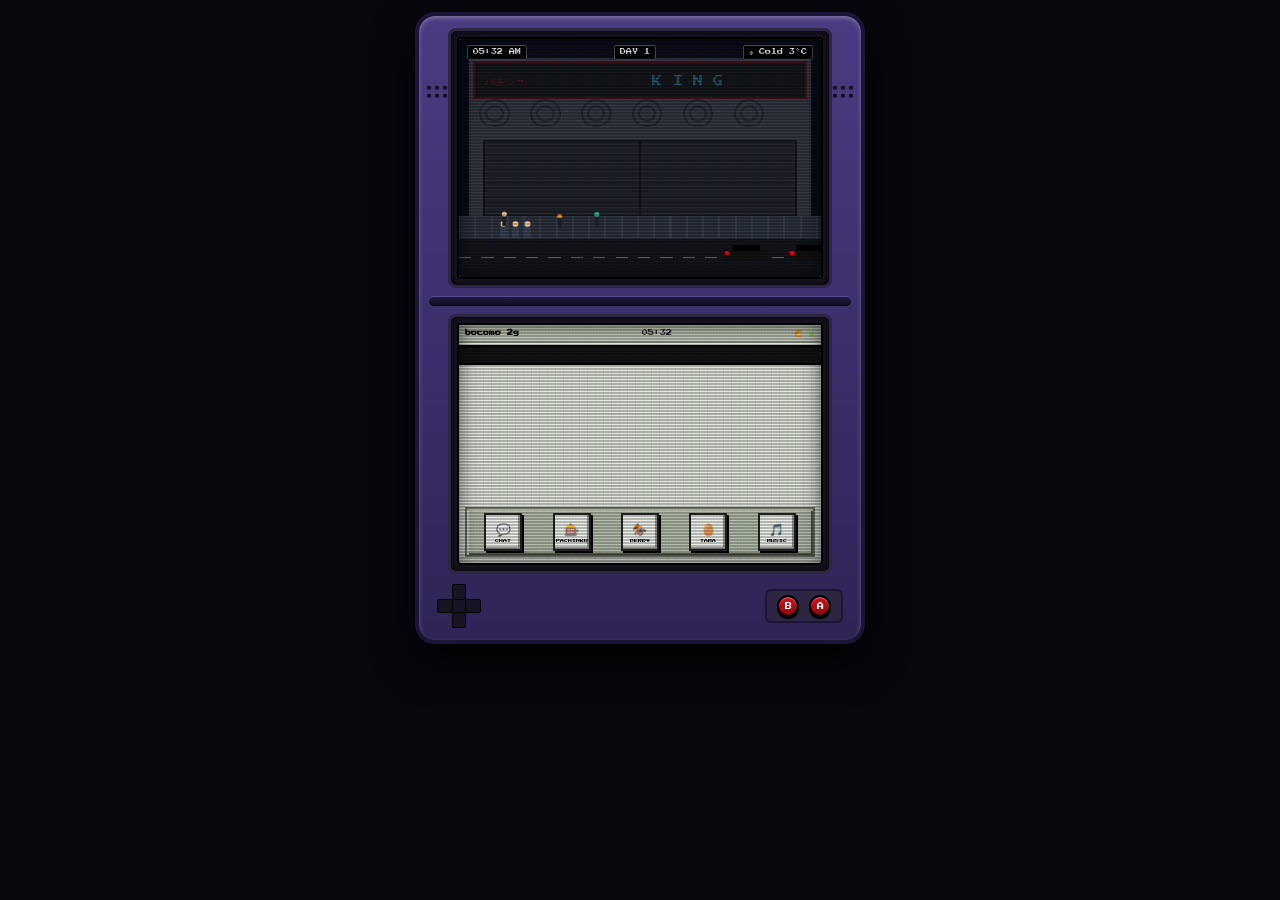
<file: pachinko_wait.html>
<!DOCTYPE html>
<html lang="en">
<head>
<meta charset="UTF-8">
<meta name="viewport" content="width=device-width, initial-scale=1.0, maximum-scale=1.0, user-scalable=no, viewport-fit=cover">
<title>pachinko line-waiting sim</title>
<meta name="description" content="pachinko line-waiting sim by dj fmcl">

<!-- Favicon & Apple Touch Icon -->
<link rel="icon" href="data:image/svg+xml,<svg xmlns=%22http://www.w3.org/2000/svg%22 viewBox=%220 0 100 100%22><text y=%22.9em%22 font-size=%2290%22>🎰</text></svg>">
<link rel="apple-touch-icon" href="data:image/svg+xml,<svg xmlns=%22http://www.w3.org/2000/svg%22 viewBox=%220 0 100 100%22><text y=%22.9em%22 font-size=%2290%22>🎰</text></svg>">

<style>
  @import url('https://fonts.googleapis.com/css2?family=Press+Start+2P&display=swap');

  :root {
    --gc-purple: #4b3b82;
    --gc-purple-dark: #2f2356;
    --gc-border: #1d1538;
    --ds-screen-bg: #d8ded3;
    --pixel-dark: #101210;
    --pixel-gray: #7a8277;
    --pixel-light: #f0f4ed;
    --nes-red: #d1121d;
    --nes-dark-red: #8f070e;
    --neon-pink: #ff00ff;
    --neon-lime: #00ff00;
    --neon-cyan: #00ffff;
    --neon-yellow: #ffff00;
  }

  * { 
    box-sizing: border-box; 
    margin: 0; 
    padding: 0; 
    user-select: none; 
    font-family: 'Press Start 2P', monospace; 
    image-rendering: pixelated;
  }

  html, body {
    min-height: 100vh;
    min-height: -webkit-fill-available;
    width: 100%;
  }

  body {
    background-color: #08070d;
    color: var(--pixel-dark);
    display: flex;
    justify-content: center;
    align-items: center;
    padding: 12px;
    overflow-x: hidden;
    overflow-y: auto;
  }

  #ds-console {
    width: 450px;
    max-width: 100%;
    height: auto;
    background: linear-gradient(180deg, var(--gc-purple) 0%, var(--gc-purple-dark) 100%);
    border: 4px solid var(--gc-border);
    border-radius: 20px;
    padding: 12px 10px;
    box-shadow: 0 18px 40px rgba(0,0,0,0.8), inset 0 2px 4px rgba(255,255,255,0.3);
    display: flex;
    flex-direction: column;
    align-items: center;
    justify-content: flex-start;
    position: relative;
    box-sizing: border-box;
    gap: 6px;
  }

  .speaker-holes {
    position: absolute;
    top: 70px;
    display: grid;
    grid-template-columns: repeat(3, 4px);
    gap: 4px;
  }
  .speaker-holes.left { left: 8px; }
  .speaker-holes.right { right: 8px; }
  .hole { width: 4px; height: 4px; background: #1c1533; border-radius: 50%; box-shadow: inset 0 1px 1px #000; }

  .ds-hinge {
    width: 100%;
    height: 10px;
    background: linear-gradient(180deg, #221a3a 0%, #110d1f 100%);
    margin: 2px 0;
    border-radius: 5px;
    border-top: 1px solid #5a4b91;
    border-bottom: 1px solid #000;
    flex-shrink: 0;
  }

  .ds-screen-bezel {
    width: 100%;
    max-width: 384px;
    aspect-ratio: 384 / 260;
    flex-shrink: 0;
    background: #181424;
    border: 3px solid #2d2642;
    border-radius: 8px;
    padding: 6px;
    box-shadow: inset 0 0 10px rgba(0,0,0,0.9);
    display: flex;
    justify-content: center;
    align-items: center;
    position: relative;
  }

  .ds-screen {
    width: 100%;
    height: 100%;
    background: var(--ds-screen-bg);
    border: 2px solid #000;
    border-radius: 4px;
    overflow: hidden;
    position: relative;
  }

  /* Screen Transition Fade Overlay */
  .fade-overlay {
    position: absolute;
    inset: 0;
    background: #ffffff;
    opacity: 0;
    pointer-events: none;
    z-index: 300;
    transition: opacity 1.5s ease-in-out;
  }
  .fade-overlay.active {
    opacity: 1;
    pointer-events: auto;
  }

  .crt-overlay {
    position: absolute;
    inset: 0;
    pointer-events: none;
    z-index: 100;
    background: linear-gradient(rgba(18, 16, 16, 0) 50%, rgba(0, 0, 0, 0.25) 50%), linear-gradient(90deg, rgba(255, 0, 0, 0.03), rgba(0, 255, 0, 0.01), rgba(0, 0, 255, 0.03));
    background-size: 100% 3px, 3px 100%;
    box-shadow: inset 0 0 18px rgba(0,0,0,0.6);
  }

  .crt-overlay::after {
    content: " ";
    display: block;
    position: absolute;
    inset: 0;
    background: rgba(18, 16, 16, 0.03);
    opacity: 0;
    pointer-events: none;
    animation: flicker 0.15s infinite;
  }

  @keyframes flicker {
    0% { opacity: 0.27; }
    50% { opacity: 0.18; }
    100% { opacity: 0.25; }
  }

  .ds-hud {
    position: absolute;
    top: 6px; left: 8px; right: 8px;
    display: flex;
    justify-content: space-between;
    font-size: 6px;
    color: #fff;
    text-shadow: 1px 1px #000;
    pointer-events: none;
    z-index: 10;
  }

  .hud-badge {
    background: rgba(0,0,0,0.85);
    padding: 3px 5px;
    border: 1px solid #555;
    border-radius: 2px;
  }

  #street-canvas {
    width: 100%;
    height: 100%;
    display: block;
  }

  #bottom-screen {
    background: #e6eae1;
    background-image: 
      linear-gradient(to right, rgba(0,0,0,0.05) 1px, transparent 1px),
      linear-gradient(to bottom, rgba(0,0,0,0.05) 1px, transparent 1px);
    background-size: 8px 8px;
    display: flex;
    flex-direction: column;
  }

  .status-bar-header {
    height: 18px;
    background: #c8d0c0;
    border-bottom: 2px solid #98a290;
    display: flex;
    justify-content: space-between;
    align-items: center;
    padding: 0 6px;
    font-size: 6px;
    color: #222;
    flex-shrink: 0;
  }

  .provider-tag {
    color: #000;
    font-weight: bold;
  }

  .ticker-container {
    height: 20px;
    background: #111;
    border-top: 2px solid #000;
    border-bottom: 2px solid #000;
    margin-top: 2px;
    overflow: hidden;
    white-space: nowrap;
    display: flex;
    align-items: center;
    flex-shrink: 0;
  }

  .ticker-text {
    display: inline-block;
    padding-left: 100%;
    animation: ticker 12s linear infinite;
    font-size: 6px;
    color: #00ff00;
    text-shadow: 0 0 4px #00ff00;
  }

  @keyframes ticker {
    0% { transform: translate3d(0, 0, 0); }
    100% { transform: translate3d(-100%, 0, 0); }
  }

  #phone-homescreen {
    flex: 1;
    display: flex;
    flex-direction: column;
    justify-content: flex-end;
    padding: 6px;
    position: relative;
  }

  .app-dock {
    display: flex;
    justify-content: space-around;
    align-items: center;
    background: #b5c0ad;
    padding: 4px 2px;
    border: 2px solid #6b7563;
    box-shadow: inset 2px 2px 0 #dbe3d3, inset -2px -2px 0 #525a4c;
  }

  .app-icon {
    width: 38px;
    height: 38px;
    background: #f0f4ed;
    border: 2px solid #222;
    box-shadow: inset -2px -2px 0 #999, 2px 2px 0 #000;
    display: flex;
    flex-direction: column;
    justify-content: center;
    align-items: center;
    font-size: 12px;
    cursor: pointer;
  }

  .app-icon:active {
    box-shadow: inset 2px 2px 0 #000;
    transform: translate(1px, 1px);
  }

  .app-icon-label {
    font-size: 4px;
    color: #000;
    margin-top: 2px;
    text-align: center;
  }

  .app-view {
    position: absolute;
    top: 18px; left: 0; right: 0; bottom: 0;
    background: #d0d8c8;
    display: none;
    flex-direction: column;
    z-index: 20;
  }

  .ds-app-header {
    height: 20px;
    background: #8e9886;
    border-bottom: 2px solid #4a5244;
    display: flex;
    align-items: center;
    justify-content: space-between;
    padding: 0 6px;
    flex-shrink: 0;
  }

  .ds-back-btn {
    font-size: 6px;
    background: #e0e8d8;
    border: 1.5px solid #000;
    padding: 2px 4px;
    cursor: pointer;
    color: #000;
  }

  .ds-title { font-size: 7px; color: #000; }

  #messages-main-view { display: flex; flex-direction: column; height: 100%; }
  .chat-list { flex: 1; overflow-y: auto; background: #e0e8d8; }
  .chat-item {
    display: flex;
    align-items: center;
    padding: 6px;
    border-bottom: 1px solid #a0a898;
    cursor: pointer;
  }
  .chat-item:hover { background: #cbd4c3; }
  .avatar { font-size: 14px; margin-right: 6px; flex-shrink: 0; }
  .chat-details { flex: 1; overflow: hidden; }
  .chat-row-1 { display: flex; justify-content: space-between; margin-bottom: 2px; }
  .chat-name { font-size: 6px; font-weight: bold; color: #000; }
  .chat-time { font-size: 5px; color: #555; }
  .chat-preview { font-size: 6px; color: #444; white-space: nowrap; overflow: hidden; text-overflow: ellipsis; }

  #thread-view {
    display: none;
    position: absolute;
    top: 0; left: 0; right: 0; bottom: 0;
    flex-direction: column;
    background: #d8ded3;
    z-index: 30;
  }
  .message-bubbles {
    flex: 1;
    padding: 6px;
    overflow-y: auto;
    display: flex;
    flex-direction: column;
    gap: 4px;
  }
  .bubble { max-width: 80%; padding: 5px; border: 1.5px solid #000; font-size: 6px; line-height: 1.3; }
  .bubble.them { background: #fff; color: #000; align-self: flex-start; }
  .bubble.me { background: #a2c488; color: #000; align-self: flex-end; }
  .chat-input-area { padding: 4px; background: #b0b8a6; border-top: 2px solid #606856; flex-shrink: 0; }
  .tap-send-btn {
    width: 100%;
    padding: 5px;
    background: #f0f4ed;
    border: 2px solid #000;
    font-size: 6px;
    cursor: pointer;
    color: #000;
  }

  .player-body {
    flex: 1;
    display: flex;
    flex-direction: column;
    align-items: center;
    justify-content: center;
    padding: 6px;
    background: #c2caa8;
    text-align: center;
  }
  .album-art {
    width: 50px; height: 50px;
    border: 2px solid #000;
    background: #8e9878;
    display: flex; align-items: center; justify-content: center;
    font-size: 22px; margin-bottom: 6px;
  }
  .track-title { font-size: 7px; color: #000; margin-bottom: 3px; }
  .artist-name { font-size: 6px; color: #444; margin-bottom: 6px; }
  .playing-status { font-size: 6px; color: #1e520a; min-height: 10px; margin-bottom: 6px; }
  .player-controls-row { display: flex; gap: 10px; align-items: center; }
  .media-btn { background: #e0e8d8; border: 1.5px solid #000; padding: 3px 6px; font-size: 8px; cursor: pointer; }
  .media-btn:disabled { opacity: 0.4; cursor: not-allowed; }

  #app-pachinko { background: #050014; }
  .arcade-container {
    flex: 1; display: flex; flex-direction: column; align-items: center; justify-content: center; position: relative; padding: 2px;
  }
  .arcade-shell {
    position: relative; padding: 4px; background: #220044; border: 2px solid #00ffff; width: 100%; max-width: 320px;
  }
  .led-ring {
    position: absolute; inset: 2px; display: grid; grid-template-columns: repeat(5, 1fr); grid-template-rows: repeat(5, 1fr); pointer-events: none; z-index: 10;
  }
  .led-bulb { width: 4px; height: 4px; margin: auto; border-radius: 50%; background: #222; border: 1px solid #fff; }
  .led-ring.idle .led-bulb { animation: retroFlash 0.4s infinite alternate; }
  .led-ring.idle .led-bulb:nth-child(odd) { animation-delay: 0.2s; }
  @keyframes retroFlash {
    0% { background: var(--neon-pink); box-shadow: 0 0 4px var(--neon-pink); }
    100% { background: var(--neon-cyan); box-shadow: 0 0 4px var(--neon-cyan); }
  }
  .led-ring.spinning .led-bulb { animation: strobe 0.1s infinite; }
  @keyframes strobe {
    0% { background: #ff0000; } 33% { background: #00ff00; } 66% { background: #0000ff; } 100% { background: #ffff00; }
  }
  .cabinet { background: #000; border: 2px solid #00ff00; padding: 4px; text-align: center; }
  .marquee-text { font-size: 5px; color: #ffff00; margin-bottom: 2px; }
  .playfield-circle {
    position: relative; width: 60px; height: 60px; margin: 0 auto 4px auto;
    border-radius: 50%; background: #110022; border: 2px solid #00ffff;
    display: flex; align-items: center; justify-content: center; overflow: hidden;
  }
  .pin-grid { position: absolute; inset: 0; background-image: radial-gradient(#ffff00 20%, transparent 21%); background-size: 8px 8px; opacity: 0.4; }
  .slot-window { position: relative; z-index: 2; display: flex; gap: 2px; background: #111; padding: 2px; border: 1px solid #ffff00; }
  
  /* Reels setup with spin animation keyframes for smooth iOS rendering */
  .reel { 
    width: 18px; 
    height: 18px; 
    background: #000; 
    border: 1px solid #ff00ff; 
    display: flex; 
    align-items: center; 
    justify-content: center; 
    font-size: 9px;
    overflow: hidden;
  }
  .reel.spinning {
    animation: reelBlur 0.12s linear infinite;
  }
  @keyframes reelBlur {
    0% { transform: translateY(-2px); opacity: 0.6; filter: blur(1px); }
    50% { transform: translateY(2px); opacity: 0.9; filter: blur(2px); }
    100% { transform: translateY(-2px); opacity: 0.6; filter: blur(1px); }
  }

  .credit-board { display: flex; justify-content: space-between; background: #111; border: 1px solid #ff00ff; padding: 2px 4px; margin-bottom: 4px; font-size: 5px; }
  .credit-box { color: #00ff00; }
  .pachinko-track-title { font-size: 5px; color: #00ffff; min-height: 10px; margin-bottom: 3px; }
  .spin-btn { width: 100%; padding: 5px; font-size: 6px; color: #000; background: #00ff00; border: 1.5px solid #fff; cursor: pointer; -webkit-tap-highlight-color: transparent; }
  .jackpot-banner { display: none; font-size: 6px; color: #ffff00; background: #ff0000; padding: 2px; border: 1px solid #fff; margin-bottom: 2px; }
  #effects-canvas { position: absolute; top: 0; left: 0; width: 100%; height: 100%; pointer-events: none; z-index: 99; }

  /* HORSE BETTING APP STYLES */
  #app-horse { background: #0d260f; color: #fff; }
  .horse-container { flex: 1; display: flex; flex-direction: column; padding: 4px; gap: 4px; }
  .horse-track { height: 75px; background: #261609; border: 2px solid #543717; position: relative; overflow: hidden; padding: 2px; }
  .lane { height: 16px; border-bottom: 1px dashed #6b4d2a; position: relative; }
  .horse-sprite { position: absolute; left: 0; top: 1px; font-size: 10px; transition: left 0.1s linear; }
  .finish-line { position: absolute; right: 15px; top: 0; bottom: 0; width: 4px; background: repeating-linear-gradient(0deg, #fff, #fff 4px, #000 4px, #000 8px); }
  .odds-list { background: #18381b; border: 1.5px solid #2d5e31; padding: 3px; font-size: 5px; display: flex; flex-direction: column; gap: 3px; }
  .odds-row { display: flex; justify-content: space-between; align-items: center; padding: 2px; background: #102612; }
  .odds-row.selected { border: 1px solid #00ff00; background: #1d4521; }
  .bet-controls { display: flex; justify-content: space-between; align-items: center; gap: 4px; }
  .horse-btn { background: #2e7335; border: 1px solid #00ff00; color: #fff; padding: 3px 5px; font-size: 5px; cursor: pointer; }

  /* TAMAGOTCHI APP STYLES */
  #app-tama { background: #1a0210; color: #fff; }
  .tama-container { flex: 1; display: flex; flex-direction: column; align-items: center; justify-content: center; padding: 4px; }
  .tama-shell { width: 130px; height: 130px; background: #ff69b4; border: 3px solid #cc0066; border-radius: 50% 50% 45% 45%; padding: 8px; display: flex; flex-direction: column; align-items: center; box-shadow: inset -4px -4px 0 rgba(0,0,0,0.3); }
  .tama-screen { width: 85px; height: 65px; background: #a2b88f; border: 2px solid #333; border-radius: 6px; display: flex; flex-direction: column; align-items: center; justify-content: space-between; padding: 3px; position: relative; box-shadow: inset 2px 2px 0 rgba(0,0,0,0.2); }
  .tama-status { font-size: 4px; color: #111; display: flex; justify-content: space-between; width: 100%; }
  .tama-pet { font-size: 18px; margin-top: 2px; }
  .tama-actions { display: flex; gap: 6px; margin-top: 6px; }
  .tama-btn { width: 18px; height: 18px; background: #ffff00; border: 1.5px solid #333; border-radius: 50%; display: flex; align-items: center; justify-content: center; font-size: 7px; cursor: pointer; box-shadow: 0 1px 0 #000; }
  .tama-btn:active { transform: translateY(1px); box-shadow: none; }

  /* POPUP NOTIFICATION STYLES */
  .popup-overlay {
    position: absolute;
    inset: 0;
    background: rgba(0,0,0,0.6);
    display: none;
    justify-content: center;
    align-items: center;
    z-index: 200;
  }
  .popup-box {
    width: 220px;
    background: #f0f4ed;
    border: 3px solid #000;
    box-shadow: 4px 4px 0 #000;
    padding: 8px;
    text-align: center;
  }
  .popup-title { font-size: 7px; color: #d1121d; margin-bottom: 6px; font-weight: bold; }
  .popup-body { font-size: 5.5px; color: #000; line-height: 1.3; margin-bottom: 10px; }
  .popup-btn {
    background: #4b3b82; color: #fff; border: 2px solid #000; padding: 5px 10px; font-size: 6px; cursor: pointer;
  }

  /* CONGRATULATIONS & ROLLING CREDITS STYLES */
  #congrats-screen {
    position: absolute;
    inset: 0;
    background: #d8ded3;
    display: none;
    flex-direction: column;
    align-items: center;
    justify-content: center;
    z-index: 150;
    padding: 8px;
    overflow: hidden;
  }
  .congrats-content {
    display: flex;
    flex-direction: column;
    align-items: center;
    justify-content: center;
    transition: opacity 2s ease-out;
  }
  .congrats-title { font-size: 10px; color: #222; text-shadow: 1px 1px #fff; margin-bottom: 12px; text-align: center; }

  .credits-container {
    position: absolute;
    inset: 0;
    pointer-events: none;
    overflow: hidden;
    display: flex;
    justify-content: center;
  }
  .credits-scroll {
    position: absolute;
    top: 100%;
    width: 90%;
    display: flex;
    flex-direction: column;
    gap: 12px;
    text-align: center;
  }
  .credits-scroll.rolling {
    animation: scrollCredits 80s linear infinite;
  }
  @keyframes scrollCredits {
    0% { transform: translateY(0); }
    100% { transform: translateY(-100%); }
  }
  .credit-item { display: flex; flex-direction: column; gap: 3px; }
  .credit-role { font-size: 5px; color: #666; text-transform: uppercase; letter-spacing: 1px; }
  .credit-name { font-size: 6px; color: #111; font-weight: bold; }

  /* NES STYLE 2-BUTTON CONTROLS */
  .ds-controls { 
    width: 100%; 
    display: flex; 
    justify-content: space-between; 
    align-items: center; 
    margin-top: 4px; 
    padding: 0 8px; 
    flex-shrink: 0;
  }
  .d-pad { width: 44px; height: 44px; position: relative; }
  .d-pad div { position: absolute; background: #181424; border: 1px solid #000; }
  .d-up { top: 0; left: 15px; width: 14px; height: 16px; border-radius: 2px 2px 0 0; }
  .d-down { bottom: 0; left: 15px; width: 14px; height: 16px; border-radius: 0 0 2px 2px; }
  .d-left { top: 15px; left: 0; width: 16px; height: 14px; border-radius: 2px 0 0 2px; }
  .d-right { top: 15px; right: 0; width: 16px; height: 14px; border-radius: 0 2px 2px 0; }
  .d-center { top: 15px; left: 15px; width: 14px; height: 14px; background: #181424; }

  .nes-buttons {
    display: flex;
    gap: 10px;
    transform: none;
    background: #2d2642;
    padding: 4px 10px;
    border-radius: 6px;
    border: 2px solid #1d1538;
  }
  .btn-nes {
    width: 22px;
    height: 22px;
    background: linear-gradient(180deg, var(--nes-red) 0%, var(--nes-dark-red) 100%);
    border-radius: 50%;
    border: 2px solid #000;
    box-shadow: inset 0 1px 1px rgba(255,255,255,0.4), 0 2px 0 #000;
    color: #fff;
    font-size: 7px;
    display: flex;
    align-items: center;
    justify-content: center;
    cursor: pointer;
  }
  .btn-nes:active {
    transform: translateY(2px);
    box-shadow: inset 0 1px 1px rgba(0,0,0,0.4);
  }
</style>
</head>
<body>

<div id="ds-console">
  <div class="speaker-holes left"><div class="hole"></div><div class="hole"></div><div class="hole"></div><div class="hole"></div><div class="hole"></div><div class="hole"></div></div>
  <div class="speaker-holes right"><div class="hole"></div><div class="hole"></div><div class="hole"></div><div class="hole"></div><div class="hole"></div><div class="hole"></div></div>

  <!-- TOP SCREEN (Street / Picnic Canvas View) -->
  <div class="ds-screen-bezel">
    <div class="ds-screen" id="top-screen">
      <div class="fade-overlay" id="top-fade"></div>
      <div class="crt-overlay"></div>
      <div class="ds-hud" id="top-hud">
        <div class="hud-badge" id="hud-time">05:30 AM</div>
        <div class="hud-badge" id="hud-loop">DAY 1</div>
        <div class="hud-badge" id="hud-weather">❄️ Cold 3°C</div>
      </div>
      <canvas id="street-canvas" width="356" height="256"></canvas>
    </div>
  </div>

  <div class="ds-hinge"></div>

  <!-- BOTTOM SCREEN (Touch Menu & Apps) -->
  <div class="ds-screen-bezel">
    <div class="ds-screen" id="bottom-screen">
      <div class="fade-overlay" id="bottom-fade"></div>
      <div class="crt-overlay"></div>
      
      <!-- DAY 7 NOTIFICATION POPUP -->
      <div class="popup-overlay" id="popup-overlay">
        <div class="popup-box">
          <div class="popup-title">📬 NEW MESSAGE!</div>
          <div class="popup-body">You received a message from <b>evian bottled water</b> asking you to join for a nice picnic!</div>
          <button class="popup-btn" onclick="acceptPicnicPopup()">OPEN CHAT</button>
        </div>
      </div>

      <!-- FINAL CONGRATULATIONS & ROLL CREDITS SCREEN -->
      <div id="congrats-screen">
        <div class="congrats-content" id="congrats-content">
          <div class="congrats-title">CONGRATULATIONS</div>
          <button class="popup-btn" id="congrats-album-btn" style="display: none;" onclick="startAlbumAndCredits()">wanna hear my new album?</button>
        </div>
        <div class="credits-container">
          <div class="credits-scroll" id="credits-scroll"></div>
        </div>
      </div>

      <div class="status-bar-header">
        <span class="provider-tag">bocomo 2g</span>
        <span id="phone-clock">05:30</span>
        <span>📶 🔋</span>
      </div>

      <div class="ticker-container">
        <div class="ticker-text">
          ★ KING PACHINKO ★ OPEN 08:00 AM - 10:00 PM ★ SUPER FEVER RUSH ★ WIN BIG JACKPOTS ★ BEST CRANE & SLOT SELECTION ★
        </div>
      </div>

      <div id="phone-homescreen">
        <div class="app-dock">
          <div class="app-icon" onclick="openApp('messages')" title="Messages">
            <div>💬</div>
            <div class="app-icon-label">CHAT</div>
          </div>
          <div class="app-icon" onclick="openApp('pachinko')" title="Pachinko">
            <div>🎰</div>
            <div class="app-icon-label">PACHINKO</div>
          </div>
          <div class="app-icon" onclick="openApp('horse')" title="Derby Betting">
            <div>🏇</div>
            <div class="app-icon-label">DERBY</div>
          </div>
          <div class="app-icon" onclick="openApp('tama')" title="Tamagotchi">
            <div>🥚</div>
            <div class="app-icon-label">TAMA</div>
          </div>
          <div class="app-icon" onclick="openApp('music')" title="Music Player">
            <div>🎵</div>
            <div class="app-icon-label">MUSIC</div>
          </div>
        </div>
      </div>

      <!-- MESSAGES SUBMENU -->
      <div class="app-view" id="app-messages">
        <div id="messages-main-view">
          <div class="ds-app-header">
            <span class="ds-back-btn" onclick="closeApp()">‹ HOME</span>
            <span class="ds-title">MESSAGES</span>
            <span style="width: 25px;"></span>
          </div>

          <div id="chat-list-view" class="chat-list">
            <div class="chat-item" id="chat-item-evian" style="display: none;" onclick="openThread('evian')">
              <div class="avatar">💧</div>
              <div class="chat-details">
                <div class="chat-row-1">
                  <span class="chat-name">evian bottled water</span>
                  <span class="chat-time" id="time-evian">12:00</span>
                </div>
                <div class="chat-preview" id="prev-evian">Hey! Would you like to join...</div>
              </div>
            </div>

            <div class="chat-item" onclick="openThread('djfmcl')">
              <div class="avatar">🎮</div>
              <div class="chat-details">
                <div class="chat-row-1">
                  <span class="chat-name">djfmcl</span>
                  <span class="chat-time" id="time-djfmcl">05:30</span>
                </div>
                <div class="chat-preview" id="prev-djfmcl">u outside already?</div>
              </div>
            </div>

            <div class="chat-item" onclick="openThread('mom')">
              <div class="avatar">👩</div>
              <div class="chat-details">
                <div class="chat-row-1">
                  <span class="chat-name">Mom</span>
                  <span class="chat-time" id="time-mom">05:28</span>
                </div>
                <div class="chat-preview" id="prev-mom">Are you up yet? Don't forget...</div>
              </div>
            </div>

            <div class="chat-item" onclick="openThread('yucho')">
              <div class="avatar">🏦</div>
              <div class="chat-details">
                <div class="chat-row-1">
                  <span class="chat-name">ゆーちょサポート</span>
                  <span class="chat-time" id="time-yucho">05:15</span>
                </div>
                <div class="chat-preview" id="prev-yucho">【ゆうちょ銀行】各種お手続きのご案内...</div>
              </div>
            </div>
          </div>
        </div>

        <div id="thread-view">
          <div class="ds-app-header">
            <span class="ds-back-btn" onclick="closeThread()">‹ CHATS</span>
            <span class="ds-title" id="thread-title">djfmcl</span>
            <span style="width: 25px;"></span>
          </div>
          <div class="message-bubbles" id="message-bubbles"></div>
          <div class="chat-input-area">
            <button class="tap-send-btn" id="chat-send-btn" onclick="sendNextMessage()">TAP TO SEND MESSAGE</button>
          </div>
        </div>
      </div>

      <!-- PACHINKO APP SUBMENU -->
      <div class="app-view" id="app-pachinko">
        <div class="ds-app-header">
          <span class="ds-back-btn" onclick="closeApp()">‹ HOME</span>
          <span class="ds-title">POCKET PACHINKO</span>
          <span style="width: 25px;"></span>
        </div>
        <div class="arcade-container">
          <canvas id="effects-canvas"></canvas>
          <div class="arcade-shell">
            <div class="led-ring idle" id="led-ring">
              <span class="led-bulb"></span><span class="led-bulb"></span><span class="led-bulb"></span><span class="led-bulb"></span>
              <span class="led-bulb"></span><span class="led-bulb"></span><span class="led-bulb"></span><span class="led-bulb"></span>
              <span class="led-bulb"></span><span class="led-bulb"></span><span class="led-bulb"></span><span class="led-bulb"></span>
            </div>

            <div class="cabinet">
              <div id="jackpot-header" class="jackpot-banner">★ 大当たり FEVER 777 ★</div>
              <div class="marquee-text">▼ KING PACHINKO ARCHIVE ▼</div>

              <div class="playfield-circle">
                <div class="pin-grid"></div>
                <div class="slot-window">
                  <div class="reel" id="reel-1">❓</div>
                  <div class="reel" id="reel-2">❓</div>
                  <div class="reel" id="reel-3">❓</div>
                </div>
              </div>

              <div class="credit-board">
                <div class="credit-box">CREDIT: <span id="credit-count">01000</span></div>
                <div class="credit-box">WIN: <span id="payout-count">00000</span></div>
              </div>

              <div class="pachinko-track-title" id="pachinko-track-title">PRESS SPIN TO UNLOCK TRACKS</div>
              <button class="spin-btn" id="spin-button" onclick="spinPachinko()">★ SPIN NOW ★</button>
            </div>
          </div>
        </div>
      </div>

      <!-- HORSE BETTING SUBMENU -->
      <div class="app-view" id="app-horse">
        <div class="ds-app-header">
          <span class="ds-back-btn" onclick="closeApp()">‹ HOME</span>
          <span class="ds-title">RETRO DERBY 1999</span>
          <span style="width: 25px;"></span>
        </div>
        <div class="horse-container">
          <div class="horse-track">
            <div class="finish-line"></div>
            <div class="lane"><div class="horse-sprite" id="h1">🏇1</div></div>
            <div class="lane"><div class="horse-sprite" id="h2">🏇2</div></div>
            <div class="lane"><div class="horse-sprite" id="h3">🏇3</div></div>
            <div class="lane"><div class="horse-sprite" id="h4">🏇4</div></div>
          </div>
          <div class="odds-list">
            <div class="odds-row selected" id="row-1" onclick="selectHorse(1)">
              <span>#1 THUNDER BOLT</span><span>3.5x</span>
            </div>
            <div class="odds-row" id="row-2" onclick="selectHorse(2)">
              <span>#2 HYPER SPEED</span><span>2.1x</span>
            </div>
            <div class="odds-row" id="row-3" onclick="selectHorse(3)">
              <span>#3 SHADOW FAX</span><span>5.0x</span>
            </div>
            <div class="odds-row" id="row-4" onclick="selectHorse(4)">
              <span>#4 LUCKY STAR</span><span>8.5x</span>
            </div>
          </div>
          <div class="bet-controls">
            <span style="font-size: 5px;" id="horse-status">BET 100 CREDITS</span>
            <button class="horse-btn" id="race-btn" onclick="startHorseRace()">START RACE</button>
          </div>
        </div>
      </div>

      <!-- TAMAGOTCHI SUBMENU -->
      <div class="app-view" id="app-tama">
        <div class="ds-app-header">
          <span class="ds-back-btn" onclick="closeApp()">‹ HOME</span>
          <span class="ds-title">POCKET PET</span>
          <span style="width: 25px;"></span>
        </div>
        <div class="tama-container">
          <div class="tama-shell">
            <div class="tama-screen">
              <div class="tama-status">
                <span id="tama-happy">HAPPY: ❤️❤️❤</span>
                <span id="tama-food">HUNGER: 🍔🍔🍔</span>
              </div>
              <div class="tama-pet" id="tama-pet">👾</div>
              <div style="font-size: 4px; color:#222;" id="tama-msg">PET IS HAPPY</div>
            </div>
            <div class="tama-actions">
              <div class="tama-btn" onclick="feedTama()" title="Feed">🍔</div>
              <div class="tama-btn" onclick="playTama()" title="Play">🎾</div>
              <div class="tama-btn" onclick="cleanTama()" title="Clean">🧹</div>
            </div>
          </div>
        </div>
      </div>

      <!-- MP3 PLAYER SUBMENU -->
      <div class="app-view" id="app-music">
        <div class="ds-app-header">
          <span class="ds-back-btn" id="music-back-btn" onclick="closeApp()">‹ HOME</span>
          <span class="ds-title">SOUND PLAYER</span>
          <span style="width: 25px;"></span>
        </div>
        <div class="player-body">
          <div class="album-art" id="album-art">🔒</div>
          <div class="track-title" id="track-title">Tracks Locked</div>
          <div class="artist-name" id="track-artist">Play pachinko to unlock songs</div>
          <div class="playing-status" id="playing-status"></div>
          <div class="player-controls-row">
            <button class="media-btn" id="btn-prev-track" onclick="prevTrack()" disabled>⏮️</button>
            <button class="media-btn" style="font-size:10px;" onclick="toggleMusic()" id="play-pause-btn" disabled>▶️</button>
            <button class="media-btn" id="btn-next-track" onclick="nextTrack()" disabled>⏭️</button>
          </div>
        </div>
      </div>

    </div>
  </div>

  <!-- Physical NES Controls Layout -->
  <div class="ds-controls">
    <div class="d-pad">
      <div class="d-up"></div><div class="d-down"></div>
      <div class="d-left"></div><div class="d-right"></div>
      <div class="d-center"></div>
    </div>
    <div class="nes-buttons">
      <div class="btn-nes" id="btn-b">B</div>
      <div class="btn-nes" id="btn-a" onclick="triggerLineJump()">A</div>
    </div>
  </div>
</div>

<script>
  // Global Web Audio Context handling for iOS Silent Mode bypass
  let audioCtx = null;

  function initAudioContext() {
    if (!audioCtx) {
      const AudioCtxClass = window.AudioContext || window.webkitAudioContext;
      if (AudioCtxClass) {
        audioCtx = new AudioCtxClass();
      }
    }
    if (audioCtx && audioCtx.state === 'suspended') {
      audioCtx.resume();
    }
  }

  // Play a tiny silent buffer via HTML5 Audio element to unlock audio on iOS silent mode
  function unlockIosSilentMode() {
    initAudioContext();
    try {
      const silentAudio = new Audio("[data-uri]");
      silentAudio.play().catch(() => {});
    } catch(e) {}
  }

  // User interactions unlock Web Audio & Silent Mode bypass
  window.addEventListener('touchstart', unlockIosSilentMode, { passive: true });
  window.addEventListener('click', unlockIosSilentMode, { passive: true });

  // Add responsive iOS touch handler for Pachinko spin button
  const spinBtnEl = document.getElementById('spin-button');
  if (spinBtnEl) {
    spinBtnEl.addEventListener('touchstart', (e) => {
      e.preventDefault();
      spinPachinko();
    }, { passive: false });
  }

  // TIME, LOOPING & ACCELERATION STATE
  let timeMins = 330; // Starts at 05:30 AM (330 minutes)
  const openTimeMins = 480;   // 08:00 AM (480 mins)
  const closeTimeMins = 1320; // 10:00 PM (1320 mins)
  let dayCount = 1;
  let currentSpeedMultiplier = 1; // Overall speed multiplier increases each day
  let isEnding = false;
  let picnicTriggered = false;

  let activeThread = null;
  let isRaining = false;
  let isMusicPlaying = false;
  let audioSynthLoop = null;
  let currentTrackIdx = 0;
  let unlockedTrackCount = 0;
  let animTick = 0;

  // Jump animation offset for crowd
  let crowdJumpY = 0;
  let jumpVel = 0;

  const albumTracks = [
    { title: "01. Dawn Queue Loop", artist: "Pachinko Dreams OST", icon: "🎧" },
    { title: "02. Neon Vapors", artist: "Pachinko Dreams OST", icon: "🌃" },
    { title: "03. Shivering In Line", artist: "Pachinko Dreams OST", icon: "❄️" },
    { title: "04. Fever Time Anticipation", artist: "Pachinko Dreams OST", icon: "🎰" },
    { title: "05. 8:00 AM Doors Open", artist: "Pachinko Dreams OST", icon: "🌅" }
  ];

  const threads = {
    'evian': {
      name: 'evian bottled water',
      index: 0,
      messages: [
        { sender: 'them', text: 'Hey! The weather is lovely today. Would you like to join us for a nice picnic in the park?' },
        { sender: 'me', text: 'That sounds wonderfully refreshing. I would love to meet up!' },
        { sender: 'them', text: 'Awesome! We brought sandwiches, fruits, and cold drinks.' },
        { sender: 'me', text: 'I am on my way right now. See you in a bit!' },
        { sender: 'them', text: 'See you soon! 🌿☀️' }
      ]
    },
    'djfmcl': {
      name: 'djfmcl',
      index: 0,
      messages: [
        { sender: 'them', text: 'u outside already?' },
        { sender: 'me', text: 'yeah freezing in line lol' },
        { sender: 'them', text: 'absolute degenerate. save me a spot?' },
        { sender: 'me', text: 'line is already forming no way' },
        { sender: 'them', text: 'gl hit the jackpot!' },
        { sender: 'me', text: 'bro my hands are literally numb right now' },
        { sender: 'them', text: 'that unit 4 machine is gonna pay for ur medical bill' },
        { sender: 'me', text: 'worth it if I trigger super fever first spin' },
        { sender: 'them', text: 'keep coping, see u at 8' }
      ]
    },
    'mom': {
      name: 'Mom',
      index: 0,
      messages: [
        { sender: 'them', text: 'Are you up yet? Don’t forget breakfast.' },
        { sender: 'me', text: 'Up early taking care of stuff.' },
        { sender: 'them', text: 'Okay dear, stay warm today.' },
        { sender: 'me', text: 'Will do mom!' },
        { sender: 'them', text: 'Are you standing in that line again?' },
        { sender: 'me', text: '...it is very important personal business' },
        { sender: 'them', text: 'Please buy some hot tea at least...' }
      ]
    },
    'yucho': {
      name: 'ゆーちょサポート',
      index: 0,
      messages: [
        { sender: 'them', text: '【ゆうちょ銀行】各種お手続きのご案内。' },
        { sender: 'me', text: 'sometimes I feel like I am just standing in line waiting for a life that already passed me by' },
        { sender: 'them', text: '恐れ入ります。お取引内容のご確認、または口座番号の入力をお間違えでしょうか？' },
        { sender: 'me', text: 'does true happiness exist inside the machine or am I chasing digital ghosts?' },
        { sender: 'them', text: '申し訳ございません。お問い合わせの意味が認識できませんでした。オペレーターに繋ぎますか？' },
        { sender: 'me', text: 'no operator can fix what is broken inside me' },
        { sender: 'them', text: 'システムエラー: 該当する窓口が見つかりません。最寄りの郵便局へお越しください。' }
      ]
    }
  };

  function advanceTime(mins) {
    if (isEnding) return; // Time stops completely in ending state

    timeMins += mins;

    // Check Parlor Closure -> Loop to Next Day Line
    if (timeMins >= closeTimeMins) {
      timeMins = 330; // Reset back to 05:30 AM next morning
      dayCount++;
      currentSpeedMultiplier *= 2; // Overall speed increases each day (applies to outside queue & inside parlor)
      document.getElementById('hud-loop').innerText = `DAY ${dayCount}`;

      // Check for Day 7 Trigger
      if (dayCount >= 7 && !picnicTriggered) {
        triggerDay7Popup();
      }
    }

    const hrs = Math.floor(timeMins / 60);
    const m = timeMins % 60;
    const period = hrs >= 12 ? 'PM' : 'AM';
    const displayHrs = hrs % 12 === 0 ? 12 : hrs % 12;
    const timeStr = `0${displayHrs}`.slice(-2) + ':' + `0${m}`.slice(-2);
    
    document.getElementById('hud-time').innerText = `${timeStr} ${period}`;
    document.getElementById('phone-clock').innerText = `0${hrs}`.slice(-2) + ':' + `0${m}`.slice(-2);

    if (Math.random() < 0.15) {
      isRaining = !isRaining;
      document.getElementById('hud-weather').innerText = isRaining ? '🌧️ Rain 3°C' : '❄ Cold 4°C';
    }
  }

  function triggerDay7Popup() {
    picnicTriggered = true;
    currentSpeedMultiplier = 1; // Slow simulation back down to original speed
    document.getElementById('chat-item-evian').style.display = 'flex';
    document.getElementById('popup-overlay').style.display = 'flex';
  }

  function acceptPicnicPopup() {
    document.getElementById('popup-overlay').style.display = 'none';
    openApp('messages');
    openThread('evian');
  }

  // Dynamic Ambient Timer Loop
  setInterval(() => {
    if (isEnding) return;
    const isOpen = timeMins >= openTimeMins && timeMins < closeTimeMins;
    if (isOpen) {
      advanceTime(15 * currentSpeedMultiplier);
    } else {
      advanceTime(1 * currentSpeedMultiplier); // Time speeding now applies while waiting outside as well
    }
  }, 500);

  // A-BUTTON JUMP ACTION
  function triggerLineJump() {
    if (crowdJumpY === 0 && !isEnding) {
      jumpVel = -6;
    }
  }

  // TOP SCREEN SCENE DRAWING
  const streetCanvas = document.getElementById('street-canvas');
  const sCtx = streetCanvas.getContext('2d');

  let cars = [];
  let pedestrians = [];
  let raindrops = [];
  for (let i = 0; i < 30; i++) {
    raindrops.push({ x: Math.random() * 356, y: Math.random() * 256, speed: 6 + Math.random() * 4 });
  }

  // Picnic Pedestrians
  let picnicWalkers = [
    { x: -20, speed: 0.4, color: '#e74c3c' },
    { x: 380, speed: -0.3, color: '#f39c12' }
  ];

  function interpolateColor(c1, c2, factor) {
    let result = c1.slice();
    for (let i = 0; i < 3; i++) result[i] = Math.round(result[i] + factor * (c2[i] - c1[i]));
    return `rgb(${result[0]}, ${result[1]}, ${result[2]})`;
  }

  function getSkyColor(time) {
    const night = [10, 12, 25];
    if (time <= 360 || time >= 1140) return `rgb(${night[0]}, ${night[1]}, ${night[2]})`;
    const dawn = [180, 80, 110];
    const morning = [135, 206, 235];
    const dusk = [210, 105, 30];

    if (time < 420) return interpolateColor(night, dawn, (time - 360) / 60);
    if (time < 540) return interpolateColor(dawn, morning, (time - 420) / 120);
    if (time < 1020) return `rgb(${morning[0]}, ${morning[1]}, ${morning[2]})`;
    if (time < 1140) return interpolateColor(morning, dusk, (time - 1020) / 120);
    return interpolateColor(dusk, night, (time - 1140) / 60);
  }

  function updateCrowdsAndTraffic() {
    const isOpen = timeMins >= openTimeMins && timeMins < closeTimeMins;
    const isLateNight = (timeMins >= 0 && timeMins < 240);
    let targetCarCount = isOpen ? 6 : 2;
    if (isLateNight) targetCarCount = 0;

    while (cars.length > targetCarCount) cars.pop();

    while (cars.length < targetCarCount) {
      const dir = Math.random() < 0.5 ? 1 : -1;
      cars.push({
        x: dir === 1 ? -60 - Math.random() * 100 : 380 + Math.random() * 100,
        speed: dir * (2.0 + Math.random() * 1.5),
        color: ['#111', '#c0392b', '#2980b9', '#f39c12', '#bdc3c7'][Math.floor(Math.random() * 5)]
      });
    }

    const targetPedCount = isOpen ? 10 : (isLateNight ? 1 : 3);
    while (pedestrians.length < targetPedCount) {
      pedestrians.push({
        x: Math.random() * 356,
        y: 196 + Math.random() * 8,
        speed: 0.3 + Math.random() * 0.4,
        dir: Math.random() < 0.5 ? 1 : -1,
        color: ['#ffcc99', '#f39c12', '#1abc9c', '#e67e22', '#e74c3c'][Math.floor(Math.random() * 5)]
      });
    }
  }

  function drawJapanesePachinkoFacade() {
    const isOpen = timeMins >= openTimeMins && timeMins < closeTimeMins;

    sCtx.fillStyle = isOpen ? '#181b22' : '#333742';
    sCtx.fillRect(10, 20, 336, 170);

    sCtx.fillStyle = isOpen ? '#0a0a0f' : '#14161a';
    sCtx.fillRect(15, 25, 326, 38);
    sCtx.strokeStyle = isOpen ? '#ff0055' : '#4a101d';
    sCtx.lineWidth = 2;
    sCtx.strokeRect(15, 25, 326, 38);

    if (isOpen) {
      const flash = Math.floor(animTick / 10) % 2 === 0;
      sCtx.fillStyle = flash ? '#ff0055' : '#ff5599';
    } else {
      sCtx.fillStyle = '#661a22';
    }
    sCtx.font = '10px "Press Start 2P"';
    sCtx.fillText('パチンコ', 25, 50);

    sCtx.fillStyle = isOpen ? '#00ffff' : '#225566';
    sCtx.fillText('K I N G', 190, 50);

    for (let gx = 35; gx < 330; gx += 50) {
      if (isOpen) {
        sCtx.strokeStyle = `hsl(${(animTick * 6 + gx) % 360}, 100%, 60%)`;
      } else {
        sCtx.strokeStyle = '#222630';
      }
      sCtx.beginPath();
      sCtx.arc(gx, 80, 14, 0, Math.PI * 2);
      sCtx.stroke();
      sCtx.beginPath();
      sCtx.arc(gx, 80, 8, 0, Math.PI * 2);
      sCtx.stroke();
    }

    if (isOpen) {
      // Bright open parlor interior
      sCtx.fillStyle = '#fff2a3';
      sCtx.fillRect(25, 110, 306, 80);

      // Multiple rows of animated pachinko machines with flashing screen graphics
      for (let row = 0; row < 2; row++) {
        const rowY = 114 + row * 36;
        for (let col = 0; col < 8; col++) {
          const machX = 32 + col * 37;
          
          // Cabinet base frame
          sCtx.fillStyle = '#11131b';
          sCtx.fillRect(machX, rowY, 32, 32);
          
          // Outer arcade neon border
          sCtx.strokeStyle = (animTick + col * 3 + row * 5) % 8 < 4 ? '#00ffff' : '#ff00ff';
          sCtx.lineWidth = 1;
          sCtx.strokeRect(machX, rowY, 32, 32);

          // Glowing animated machine screen
          const screenColorHue = (animTick * 12 + col * 45 + row * 90) % 360;
          sCtx.fillStyle = `hsl(${screenColorHue}, 100%, 50%)`;
          sCtx.fillRect(machX + 3, rowY + 3, 26, 18);

          // Digital reel grid effect on machine screens
          sCtx.fillStyle = '#ffffff';
          if ((animTick + col) % 4 === 0) {
            sCtx.fillRect(machX + 6, rowY + 6, 5, 12);
            sCtx.fillRect(machX + 13, rowY + 6, 5, 12);
            sCtx.fillRect(machX + 20, rowY + 6, 5, 12);
          } else {
            sCtx.fillRect(machX + 8, rowY + 8, 16, 4);
            sCtx.fillRect(machX + 8, rowY + 14, 16, 4);
          }

          // Sparkling Jackpot / Fever LED Toppers above individual machines
          const topperFlash = (animTick + col * 2) % 6 < 3;
          sCtx.fillStyle = topperFlash ? '#ffff00' : '#ff0000';
          sCtx.fillRect(machX + 10, rowY - 2, 12, 3);
        }
      }

      // Animated silhouettes of players actively playing pachinko
      for (let p = 0; p < 7; p++) {
        const playerX = 40 + p * 42;
        const playerY = 168 + (p % 2 === 0 ? Math.sin(animTick * 0.2 + p) * 1.5 : 0);
        
        // Player Body Silhouette
        sCtx.fillStyle = p % 2 === 0 ? '#1f2937' : '#374151';
        sCtx.fillRect(playerX, playerY, 12, 22);
        
        // Head
        sCtx.fillStyle = '#ffcc99';
        sCtx.beginPath();
        sCtx.arc(playerX + 6, playerY - 4, 4, 0, Math.PI * 2);
        sCtx.fill();

        // Arm leaning forward onto pachinko dial
        sCtx.strokeStyle = '#ffcc99';
        sCtx.lineWidth = 2;
        sCtx.beginPath();
        sCtx.moveTo(playerX + 6, playerY + 4);
        sCtx.lineTo(playerX - 4, playerY + 10);
        sCtx.stroke();
      }

      // Entrance Arch Light Ornaments
      for (let a = 0; a < 12; a++) {
        const ax = 120 + Math.cos((a / 11) * Math.PI) * 55;
        const ay = 185 - Math.sin((a / 11) * Math.PI) * 45;
        sCtx.fillStyle = (a + Math.floor(animTick / 4)) % 2 === 0 ? '#ff0000' : '#ffff00';
        sCtx.beginPath();
        sCtx.arc(ax, ay, 5, 0, Math.PI * 2);
        sCtx.fill();
      }
    } else {
      sCtx.fillStyle = '#22252e';
      sCtx.fillRect(25, 110, 306, 80);
      sCtx.strokeStyle = '#15171d';
      sCtx.lineWidth = 1;
      
      for (let sy = 110; sy < 190; sy += 5) {
        sCtx.beginPath();
        sCtx.moveTo(25, sy);
        sCtx.lineTo(331, sy);
        sCtx.stroke();
      }
      
      sCtx.strokeStyle = '#111318';
      sCtx.lineWidth = 2;
      sCtx.strokeRect(25, 110, 306, 80);
      sCtx.beginPath();
      sCtx.moveTo(178, 110);
      sCtx.lineTo(178, 190);
      sCtx.stroke();
    }
  }

  function drawPicnicParkScene() {
    // Beautiful Blue Sky
    sCtx.fillStyle = '#7ec0ee';
    sCtx.fillRect(0, 0, 356, 120);

    // Fluffy White Clouds
    sCtx.fillStyle = '#ffffff';
    sCtx.beginPath(); sCtx.arc(60, 40, 18, 0, Math.PI * 2); sCtx.arc(85, 35, 24, 0, Math.PI * 2); sCtx.arc(110, 40, 18, 0, Math.PI * 2); sCtx.fill();
    sCtx.beginPath(); sCtx.arc(250, 50, 16, 0, Math.PI * 2); sCtx.arc(272, 45, 20, 0, Math.PI * 2); sCtx.arc(295, 50, 16, 0, Math.PI * 2); sCtx.fill();

    // Rolling Green Hills in Background
    sCtx.fillStyle = '#5c9e32';
    sCtx.beginPath(); sCtx.arc(100, 160, 100, Math.PI, 0); sCtx.fill();
    sCtx.beginPath(); sCtx.arc(260, 160, 120, Math.PI, 0); sCtx.fill();

    // Lush Foreground Lawn & Park Pathway
    sCtx.fillStyle = '#488e28';
    sCtx.fillRect(0, 130, 356, 126);

    // Winding Dirt Pathway
    sCtx.fillStyle = '#d2b48c';
    sCtx.beginPath();
    sCtx.moveTo(0, 200);
    sCtx.quadraticCurveTo(180, 190, 356, 220);
    sCtx.lineTo(356, 256);
    sCtx.lineTo(0, 256);
    sCtx.fill();

    // Lush Green Trees
    drawTree(30, 110);
    drawTree(320, 115);

    // Wooden Park Bench in Center
    const bX = 148, bY = 160;
    // Bench Legs & Frame
    sCtx.fillStyle = '#3a2510';
    sCtx.fillRect(bX + 4, bY + 18, 4, 12);
    sCtx.fillRect(bX + 52, bY + 18, 4, 12);
    sCtx.fillRect(bX + 28, bY + 18, 4, 12);
    // Bench Wood Slats
    sCtx.fillStyle = '#8b5a2b';
    sCtx.fillRect(bX, bY, 60, 6);
    sCtx.fillRect(bX, bY + 8, 60, 6);
    sCtx.fillRect(bX - 2, bY + 15, 64, 5);

    // Two People Sitting Together on Bench
    // Person 1 (Player - Left)
    sCtx.fillStyle = '#3498db';
    sCtx.fillRect(bX + 12, bY - 2, 12, 16); // Body
    sCtx.fillStyle = '#ffcc99';
    sCtx.beginPath(); sCtx.arc(bX + 18, bY - 8, 6, 0, Math.PI * 2); sCtx.fill(); // Head

    // Person 2 (Evian Friend - Right)
    sCtx.fillStyle = '#e74c3c';
    sCtx.fillRect(bX + 36, bY - 2, 12, 16); // Body
    sCtx.fillStyle = '#ffcc99';
    sCtx.beginPath(); sCtx.arc(bX + 42, bY - 8, 6, 0, Math.PI * 2); sCtx.fill(); // Head

    // Picnic Basket & Evian Water Bottle between them
    sCtx.fillStyle = '#d35400';
    sCtx.fillRect(bX + 26, bY + 10, 8, 6); // Basket
    sCtx.fillStyle = '#00ffff';
    sCtx.fillRect(bX + 29, bY + 5, 2, 5); // Bottle

    // Slowly Walking Park Visitors
    picnicWalkers.forEach(w => {
      w.x += w.speed;
      if (w.speed > 0 && w.x > 380) w.x = -20;
      if (w.speed < 0 && w.x < -20) w.x = 380;

      sCtx.fillStyle = w.color;
      sCtx.fillRect(w.x, 195, 6, 12);
      sCtx.fillStyle = '#ffcc99';
      sCtx.beginPath(); sCtx.arc(w.x + 3, 191, 3, 0, Math.PI * 2); sCtx.fill();
    });
  }

  function drawTree(x, y) {
    sCtx.fillStyle = '#5c4033';
    sCtx.fillRect(x - 4, y, 8, 30);
    sCtx.fillStyle = '#2d6a14';
    sCtx.beginPath(); sCtx.arc(x, y - 10, 18, 0, Math.PI * 2); sCtx.fill();
    sCtx.beginPath(); sCtx.arc(x - 10, y - 4, 14, 0, Math.PI * 2); sCtx.fill();
    sCtx.beginPath(); sCtx.arc(x + 10, y - 4, 14, 0, Math.PI * 2); sCtx.fill();
  }

  function drawStreetScene() {
    animTick++;

    if (isEnding) {
      drawPicnicParkScene();
      requestAnimationFrame(drawStreetScene);
      return;
    }

    if (jumpVel !== 0 || crowdJumpY < 0) {
      crowdJumpY += jumpVel;
      jumpVel += 0.8;
      if (crowdJumpY >= 0) {
        crowdJumpY = 0;
        jumpVel = 0;
      }
    }

    updateCrowdsAndTraffic();

    sCtx.fillStyle = getSkyColor(timeMins);
    sCtx.fillRect(0, 0, 356, 190);

    drawJapanesePachinkoFacade();

    sCtx.fillStyle = '#2d323f';
    sCtx.fillRect(0, 190, 356, 25);
    sCtx.strokeStyle = '#454c5e';
    sCtx.lineWidth = 1;
    for (let x = 0; x < 356; x += 16) {
      sCtx.beginPath(); sCtx.moveTo(x, 190); sCtx.lineTo(x, 215); sCtx.stroke();
    }

    sCtx.fillStyle = '#12141a';
    sCtx.fillRect(0, 215, 356, 41);

    sCtx.strokeStyle = '#ffff00';
    sCtx.setLineDash([12, 10]);
    sCtx.beginPath(); sCtx.moveTo(0, 235); sCtx.lineTo(356, 235); sCtx.stroke();
    sCtx.setLineDash([]);

    const isOpen = timeMins >= openTimeMins && timeMins < closeTimeMins;

    if (!isOpen) {
      const queueCount = 3 + Math.floor((timeMins - 330) / 10);
      for (let i = 0; i < Math.min(queueCount, 18); i++) {
        const qX = 40 + i * 12;
        const qY = 202 + crowdJumpY;

        sCtx.fillStyle = '#3b4354';
        sCtx.fillRect(qX, qY, 7, 12);
        sCtx.fillStyle = '#ffcc99';
        sCtx.beginPath(); sCtx.arc(qX + 3.5, qY - 3, 3, 0, Math.PI * 2); sCtx.fill();

        if (isRaining) {
          sCtx.fillStyle = '#e74c3c';
          sCtx.beginPath(); sCtx.arc(qX + 3.5, qY - 7, 6, Math.PI, 0); sCtx.fill();
        }
      }
    }

    pedestrians.forEach(p => {
      p.x += p.speed * p.dir;
      if (p.x > 360) p.dir = -1;
      if (p.x < -10) p.dir = 1;

      sCtx.fillStyle = p.color;
      sCtx.beginPath(); sCtx.arc(p.x, p.y - 8, 2.5, 0, Math.PI * 2); sCtx.fill();
      sCtx.fillStyle = '#1e2430';
      sCtx.fillRect(p.x - 2, p.y - 5, 4, 10);
    });

    cars.forEach(car => {
      car.x += car.speed;
      if (car.speed > 0 && car.x > 380) car.x = -60;
      if (car.speed < 0 && car.x < -60) car.x = 380;

      sCtx.fillStyle = car.color;
      sCtx.fillRect(car.x, 226, 42, 14);
      sCtx.fillStyle = '#000';
      sCtx.fillRect(car.x + 6, 222, 28, 6);

      sCtx.fillStyle = car.speed > 0 ? '#ffff00' : '#ff0000';
      sCtx.fillRect(car.speed > 0 ? car.x + 38 : car.x, 228, 4, 4);
    });

    if (isRaining) {
      sCtx.strokeStyle = 'rgba(255,255,255,0.3)';
      sCtx.lineWidth = 1;
      for (let r of raindrops) {
        sCtx.beginPath(); sCtx.moveTo(r.x, r.y); sCtx.lineTo(r.x - 1, r.y + 6); sCtx.stroke();
        r.y += r.speed;
        if (r.y > 256) { r.y = -10; r.x = Math.random() * 356; }
      }
    }

    requestAnimationFrame(drawStreetScene);
  }

  // APP NAVIGATION
  function openApp(appId) {
    document.querySelectorAll('.app-view').forEach(el => el.style.display = 'none');
    document.getElementById(`app-${appId}`).style.display = 'flex';
  }

  function closeApp() {
    document.querySelectorAll('.app-view').forEach(el => el.style.display = 'none');
  }

  // MESSAGES APP LOGIC
  function openThread(key) {
    activeThread = key;
    document.getElementById('thread-view').style.display = 'flex';
    document.getElementById('thread-title').innerText = threads[key].name;
    renderMessages();
  }

  function closeThread() {
    activeThread = null;
    document.getElementById('thread-view').style.display = 'none';
  }

  function renderMessages() {
    if (!activeThread) return;
    const thread = threads[activeThread];
    const container = document.getElementById('message-bubbles');
    container.innerHTML = '';

    for (let i = 0; i <= thread.index && i < thread.messages.length; i++) {
      const msg = thread.messages[i];
      const bubble = document.createElement('div');
      bubble.className = `bubble ${msg.sender}`;
      bubble.innerText = msg.text;
      container.appendChild(bubble);
    }
    container.scrollTop = container.scrollHeight;

    const lastMsg = thread.messages[Math.min(thread.index, thread.messages.length - 1)].text;
    if (document.getElementById(`prev-${activeThread}`)) {
      document.getElementById(`prev-${activeThread}`).innerText = lastMsg;
    }

    const sendBtn = document.getElementById('chat-send-btn');
    if (thread.index >= thread.messages.length - 1) {
      sendBtn.innerText = "END OF CONVERSATION";
      sendBtn.disabled = true;
      sendBtn.style.opacity = "0.5";
    } else {
      sendBtn.innerText = "TAP TO SEND MESSAGE";
      sendBtn.disabled = false;
      sendBtn.style.opacity = "1";
    }
  }

  function sendNextMessage() {
    if (!activeThread) return;
    const thread = threads[activeThread];
    if (thread.index < thread.messages.length - 1) {
      thread.index++;
      renderMessages();

      // Check if this was the final message agreeing to meet up with Evian
      if (activeThread === 'evian' && thread.index === thread.messages.length - 1) {
        setTimeout(transitionToPicnicEnding, 800);
      } else {
        advanceTime(5);
      }
    }
  }

  // FADE TO WHITE TRANSITION
  function transitionToPicnicEnding() {
    const topFade = document.getElementById('top-fade');
    const bottomFade = document.getElementById('bottom-fade');

    topFade.classList.add('active');
    bottomFade.classList.add('active');

    setTimeout(() => {
      // Setup picnic scene state while screen is pure white
      triggerPicnicEnding();

      // Fade back in
      topFade.classList.remove('active');
      bottomFade.classList.remove('active');
    }, 1500);
  }

  function triggerPicnicEnding() {
    isEnding = true;
    document.getElementById('top-hud').style.display = 'none'; // Hide HUD in picnic state
    document.getElementById('congrats-screen').style.display = 'flex';

    setTimeout(() => {
      document.getElementById('congrats-album-btn').style.display = 'inline-block';
    }, 1000);
  }

  // ROLLING CREDITS GENERATOR & ALBUM LOOP
  const creditPositions = [
    "EXECUTIVE PRODUCER", "LEAD COMPOSER", "SYNTHESIZER PROGRAMMER",
    "PICO-8 SOUND DESIGN", "PACHINKO MECHANICS ENGINEER", "CRANE GAME CONSULTANT",
    "ACOUSTIC GUITAR", "ELECTRIC BASS", "VINTAGE DRUM MACHINE",
    "EVIAN BOTTLE PERCUSSION", "8-BIT SYNTH OPERATOR", "RETRO DERBY HANDICAPPER",
    "TAMAGOTCHI NUTRITIONIST", "CRT SCANLINE ARTIST", "QUEUE THERMODYNAMICS",
    "PARLOR AMBIENCE RECORDIST", "SUPER FEVERRUSH DESIGNER", "PIXEL SPRITE CHOREOGRAPHER",
    "HOT TEA VENDING COORDINATOR", "MORNING FROST ADVISOR", "DISTANT TRAIN SOUND FX",
    "NEON TUBE MAINTENANCE", "MONEY DROP MIXER", "PARK BENCH ARCHITECT",
    "SANDWICH ARTIST", "PICNIC BASKET WEAVER", "ALBUM MASTERING ENGINEER",
    "SPECIAL THANKS", "DEDICATED TO ALL EARLY RISERS"
  ];

  const creditNames = [
    "evian bottled water", "djfmcl", "mom", "ゆーちょサポート"
  ];

  function generateLongCredits() {
    const container = document.getElementById('credits-scroll');
    container.innerHTML = '';

    // Title Header
    const head = document.createElement('div');
    head.className = 'credit-item';
    head.innerHTML = `<div class="credit-role">--- ORIGINAL ALBUM CREDITS ---</div><div class="credit-name">pachinko line-waiting simulator</div>`;
    container.appendChild(head);

    // Generate ~100 random role/person entries for an insanely long film-style credits roll
    for (let i = 0; i < 100; i++) {
      const pos = creditPositions[Math.floor(Math.random() * creditPositions.length)];
      const name = creditNames[Math.floor(Math.random() * creditNames.length)];
      const item = document.createElement('div');
      item.className = 'credit-item';
      item.innerHTML = `<div class="credit-role">${pos}</div><div class="credit-name">${name}</div>`;
      container.appendChild(item);
    }

    // Ending Credit
    const foot = document.createElement('div');
    foot.className = 'credit-item';
    foot.style.marginTop = "30px";
    foot.innerHTML = `<div class="credit-role">THANK YOU FOR PLAYING</div><div class="credit-name">SEE YOU NEXT DAY 05:30 AM</div>`;
    container.appendChild(foot);
  }

  let fullAlbumLooping = false;

  function startAlbumAndCredits() {
    // Slowly fade out congrats title & button
    const congratsContent = document.getElementById('congrats-content');
    congratsContent.style.opacity = '0';
    setTimeout(() => { congratsContent.style.display = 'none'; }, 2000);

    // Generate and roll endless credits
    generateLongCredits();
    const scrollEl = document.getElementById('credits-scroll');
    scrollEl.classList.add('rolling');

    // Start playing all tracks endlessly in loop
    fullAlbumLooping = true;
    currentTrackIdx = 0;
    playFullAlbumSequence();
  }

  function playFullAlbumSequence() {
    if (!fullAlbumLooping) return;
    startSynthMusicSequence(() => {
      // When current track ends, advance to next
      currentTrackIdx = (currentTrackIdx + 1) % albumTracks.length;
      playFullAlbumSequence(); // Loop continuously back around
    });
  }

  function startSynthMusicSequence(onTrackFinished) {
    initAudioContext();
    let noteIndex = 0;
    const notes = [261.63, 293.66, 329.63, 392.00, 440.00, 523.25];
    const totalSongNotes = 32;

    stopSynthMusic();

    audioSynthLoop = setInterval(() => {
      if (!audioCtx) return;
      const osc = audioCtx.createOscillator();
      const gain = audioCtx.createGain();
      osc.type = 'triangle';
      osc.frequency.value = notes[(noteIndex + currentTrackIdx * 2) % notes.length];
      gain.gain.setValueAtTime(0.08, audioCtx.currentTime);
      gain.gain.exponentialRampToValueAtTime(0.001, audioCtx.currentTime + 0.25);
      osc.connect(gain);
      gain.connect(audioCtx.destination);
      osc.start();
      osc.stop(audioCtx.currentTime + 0.25);
      noteIndex++;

      // In credits mode, trigger onTrackFinished when loop hits max notes
      if (onTrackFinished && noteIndex >= totalSongNotes) {
        stopSynthMusic();
        onTrackFinished();
      }
    }, 200);
  }

  function stopSynthMusic() {
    if (audioSynthLoop) {
      clearInterval(audioSynthLoop);
      audioSynthLoop = null;
    }
  }

  // HORSE BETTING APP LOGIC
  let selectedHorse = 1;
  let isRaceRunning = false;
  let totalCredits = 1000;
  const creditEl = document.getElementById('credit-count');

  function formatDigits(num) {
    return `00000${num}`.slice(-5);
  }

  function selectHorse(num) {
    if (isRaceRunning) return;
    selectedHorse = num;
    document.querySelectorAll('.odds-row').forEach((row, idx) => {
      row.classList.toggle('selected', idx + 1 === num);
    });
  }

  function startHorseRace() {
    if (isRaceRunning || totalCredits < 100) return;
    totalCredits -= 100;
    creditEl.innerText = formatDigits(totalCredits);

    isRaceRunning = true;
    document.getElementById('race-btn').disabled = true;
    document.getElementById('horse-status').innerText = "RACE IN PROGRESS...";

    const pos = [0, 0, 0, 0];
    const raceInterval = setInterval(() => {
      for (let i = 0; i < 4; i++) {
        pos[i] += Math.random() * 8 + 2;
        document.getElementById(`h${i+1}`).style.left = `${Math.min(pos[i], 270)}px`;
      }

      const winnerIdx = pos.findIndex(p => p >= 270);
      if (winnerIdx !== -1) {
        clearInterval(raceInterval);
        const winnerNum = winnerIdx + 1;
        const won = winnerNum === selectedHorse;
        const odds = [3.5, 2.1, 5.0, 8.5][winnerIdx];
        
        if (won) {
          const payout = Math.floor(100 * odds);
          totalCredits += payout;
          creditEl.innerText = formatDigits(totalCredits);
          document.getElementById('horse-status').innerText = `WIN! +${payout} CREDITS`;
        } else {
          document.getElementById('horse-status').innerText = `#${winnerNum} WON! TRY AGAIN`;
        }

        setTimeout(() => {
          for (let i = 0; i < 4; i++) document.getElementById(`h${i+1}`).style.left = '0px';
          isRaceRunning = false;
          document.getElementById('race-btn').disabled = false;
        }, 2000);
      }
    }, 100);
  }

  // TAMAGOTCHI APP LOGIC
  let tamaHappy = 3;
  let tamaFood = 3;

  function updateTamaDisplay() {
    document.getElementById('tama-happy').innerText = `HAPPY: ${'❤️'.repeat(tamaHappy)}`;
    document.getElementById('tama-food').innerText = `HUNGER: ${'🍔'.repeat(tamaFood)}`;
    if (tamaHappy <= 0 || tamaFood <= 0) {
      document.getElementById('tama-pet').innerText = '🪦';
      document.getElementById('tama-msg').innerText = 'PET PASSED AWAY...';
    } else {
      document.getElementById('tama-pet').innerText = tamaHappy > 2 ? '👾' : '😢';
    }
  }

  function feedTama() {
    if (tamaFood < 4) tamaFood++;
    document.getElementById('tama-msg').innerText = 'YUMMY!';
    updateTamaDisplay();
  }

  function playTama() {
    if (tamaHappy < 4) tamaHappy++;
    if (tamaFood > 0) tamaFood--;
    document.getElementById('tama-msg').innerText = 'SO MUCH FUN!';
    updateTamaDisplay();
  }

  function cleanTama() {
    document.getElementById('tama-msg').innerText = 'CLEAN & TIDY!';
    updateTamaDisplay();
  }

  // MUSIC PLAYER CONTROLS
  function updateTrackDisplay() {
    const playPauseBtn = document.getElementById('play-pause-btn');
    const prevBtn = document.getElementById('btn-prev-track');
    const nextBtn = document.getElementById('btn-next-track');

    if (unlockedTrackCount === 0 && !isEnding) {
      document.getElementById('track-title').innerText = "TRACKS LOCKED";
      document.getElementById('track-artist').innerText = "Play pachinko to unlock songs";
      document.getElementById('playing-status').innerText = "";
      document.getElementById('album-art').innerText = "🔒";
      playPauseBtn.disabled = true;
      prevBtn.disabled = true;
      nextBtn.disabled = true;
      return;
    }

    const effectiveUnlockedCount = isEnding ? albumTracks.length : unlockedTrackCount;

    playPauseBtn.disabled = false;
    prevBtn.disabled = effectiveUnlockedCount <= 1;
    nextBtn.disabled = effectiveUnlockedCount <= 1;

    const t = albumTracks[currentTrackIdx];
    document.getElementById('track-title').innerText = t.title;
    document.getElementById('track-artist').innerText = t.artist;
    document.getElementById('album-art').innerText = t.icon;
  }

  function toggleMusic() {
    const btn = document.getElementById('play-pause-btn');
    if (!isMusicPlaying) {
      startSynthMusicSequence();
      isMusicPlaying = true;
      btn.innerText = '⏸';
      document.getElementById('playing-status').innerText = "🎵 NOW PLAYING";
    } else {
      stopSynthMusic();
      isMusicPlaying = false;
      btn.innerText = '▶️';
      document.getElementById('playing-status').innerText = "⏸️ PAUSED";
    }
  }

  function nextTrack() {
    const effectiveUnlockedCount = isEnding ? albumTracks.length : unlockedTrackCount;
    if (effectiveUnlockedCount <= 1) return;
    currentTrackIdx = (currentTrackIdx + 1) % effectiveUnlockedCount;
    updateTrackDisplay();
    if (isMusicPlaying) {
      stopSynthMusic();
      startSynthMusicSequence();
    }
  }

  function prevTrack() {
    const effectiveUnlockedCount = isEnding ? albumTracks.length : unlockedTrackCount;
    if (effectiveUnlockedCount <= 1) return;
    currentTrackIdx = (currentTrackIdx - 1 + effectiveUnlockedCount) % effectiveUnlockedCount;
    updateTrackDisplay();
    if (isMusicPlaying) {
      stopSynthMusic();
      startSynthMusicSequence();
    }
  }

  // PACHINKO PAYOUT COIN CASCADE ANIMATION FOR IOS / CANVAS
  function triggerCoinCascade() {
    const canvas = document.getElementById('effects-canvas');
    if (!canvas) return;
    const ctx = canvas.getContext('2d');
    canvas.width = canvas.parentElement.clientWidth;
    canvas.height = canvas.parentElement.clientHeight;

    const coins = [];
    for (let i = 0; i < 35; i++) {
      coins.push({
        x: canvas.width / 2 + (Math.random() * 40 - 20),
        y: canvas.height / 3,
        vx: (Math.random() - 0.5) * 6,
        vy: -Math.random() * 5 - 2,
        gravity: 0.35,
        size: Math.random() * 4 + 4,
        color: ['#ffd700', '#ffea00', '#ffaa00'][Math.floor(Math.random() * 3)],
        life: 60 + Math.random() * 20
      });
    }

    function animateCoins() {
      ctx.clearRect(0, 0, canvas.width, canvas.height);
      let alive = false;

      coins.forEach(c => {
        if (c.life > 0) {
          alive = true;
          c.x += c.vx;
          c.y += c.vy;
          c.vy += c.gravity;
          c.life--;

          ctx.fillStyle = c.color;
          ctx.beginPath();
          ctx.arc(c.x, c.y, c.size, 0, Math.PI * 2);
          ctx.fill();
          ctx.strokeStyle = '#fff';
          ctx.lineWidth = 1;
          ctx.stroke();
        }
      });

      if (alive) {
        requestAnimationFrame(animateCoins);
      } else {
        ctx.clearRect(0, 0, canvas.width, canvas.height);
      }
    }

    animateCoins();
  }

  // PACHINKO GAME MECHANICS
  function spinPachinko() {
    if (totalCredits < 50) return;
    totalCredits -= 50;
    creditEl.innerText = formatDigits(totalCredits);

    const spinBtn = document.getElementById('spin-button');
    const ledRing = document.getElementById('led-ring');
    spinBtn.disabled = true;
    ledRing.classList.remove('idle');
    ledRing.classList.add('spinning');

    const reels = [document.getElementById('reel-1'), document.getElementById('reel-2'), document.getElementById('reel-3')];
    reels.forEach(r => r.classList.add('spinning'));

    setTimeout(() => {
      const symbols = ['7', '🔔', '🍒', '🍉', '⭐'];
      const win = Math.random() < 0.4;
      let finalSymbols = [];

      if (win) {
        const s = symbols[Math.floor(Math.random() * symbols.length)];
        finalSymbols = [s, s, s];
      } else {
        finalSymbols = [
          symbols[Math.floor(Math.random() * symbols.length)],
          symbols[Math.floor(Math.random() * symbols.length)],
          symbols[Math.floor(Math.random() * symbols.length)]
        ];
      }

      reels.forEach((r, idx) => {
        r.classList.remove('spinning');
        r.innerText = finalSymbols[idx];
      });

      ledRing.classList.remove('spinning');
      ledRing.classList.add('idle');

      if (win) {
        const payout = 500;
        totalCredits += payout;
        document.getElementById('payout-count').innerText = formatDigits(payout);
        creditEl.innerText = formatDigits(totalCredits);

        // Trigger gold coin cascade on wins
        triggerCoinCascade();

        if (unlockedTrackCount < albumTracks.length) {
          unlockedTrackCount++;
          document.getElementById('pachinko-track-title').innerText = `UNLOCKED TRACK 0${unlockedTrackCount}!`;
          updateTrackDisplay();
        } else {
          document.getElementById('pachinko-track-title').innerText = "ALL TRACKS UNLOCKED!";
        }
      } else {
        document.getElementById('pachinko-track-title').innerText = "TRY AGAIN!";
      }

      spinBtn.disabled = false;
    }, 1200);
  }

  // Start Animation Loop
  drawStreetScene();
</script>
</body>
</html>
</file>
